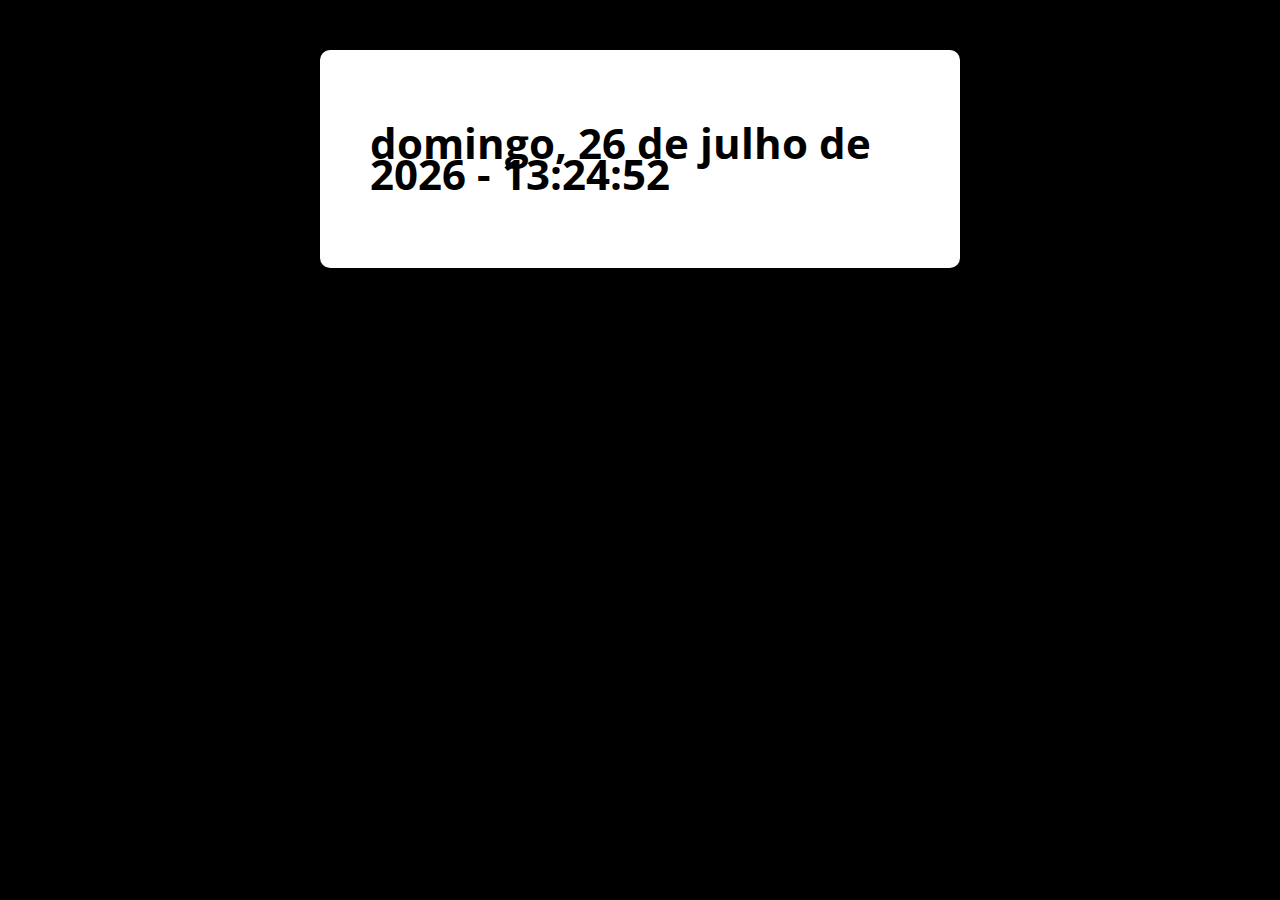
<file: Array-Date/index.html>
<!DOCTYPE html>
<html lang="pt-BR">
<head>
  <meta charset="UTF-8">
  <meta http-equiv="X-UA-Compatible" content="IE=edge">
  <meta name="viewport" content="width=device-width, initial-scale=1.0">
  <title>Modelo Padrão #BigDev</title>
  <link rel="stylesheet" href="assets/css/style.css">
</head>
<body>
  <section class="container">
    <h1>Modelo Padrão @BigDev</h1>
    <div class="resultado"></div>
  </section>
  <script src="assets/js/main.js"></script>
</body>
</html>
</file>
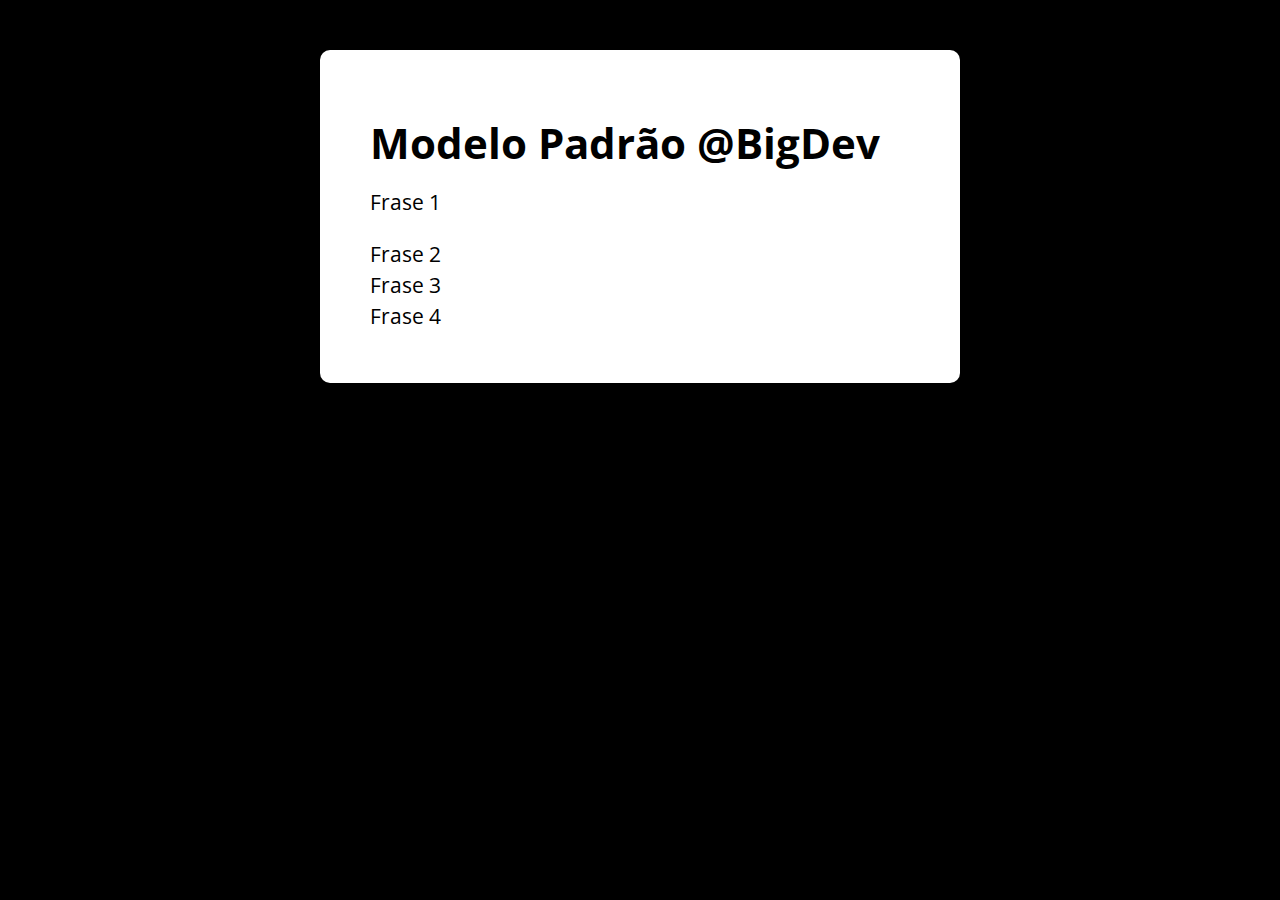
<file: Array-for/index.html>
<!DOCTYPE html>
<html lang="pt-BR">
<head>
  <meta charset="UTF-8">
  <meta http-equiv="X-UA-Compatible" content="IE=edge">
  <meta name="viewport" content="width=device-width, initial-scale=1.0">
  <title>Modelo Padrão #BigDev</title>
  <link rel="stylesheet" href="assets/css/style.css">
</head>
<body>
  <section class="container">
    <h1>Modelo Padrão @BigDev</h1>
  </section>
  <script src="assets/js/main.js"></script>
</body>
</html>
</file>
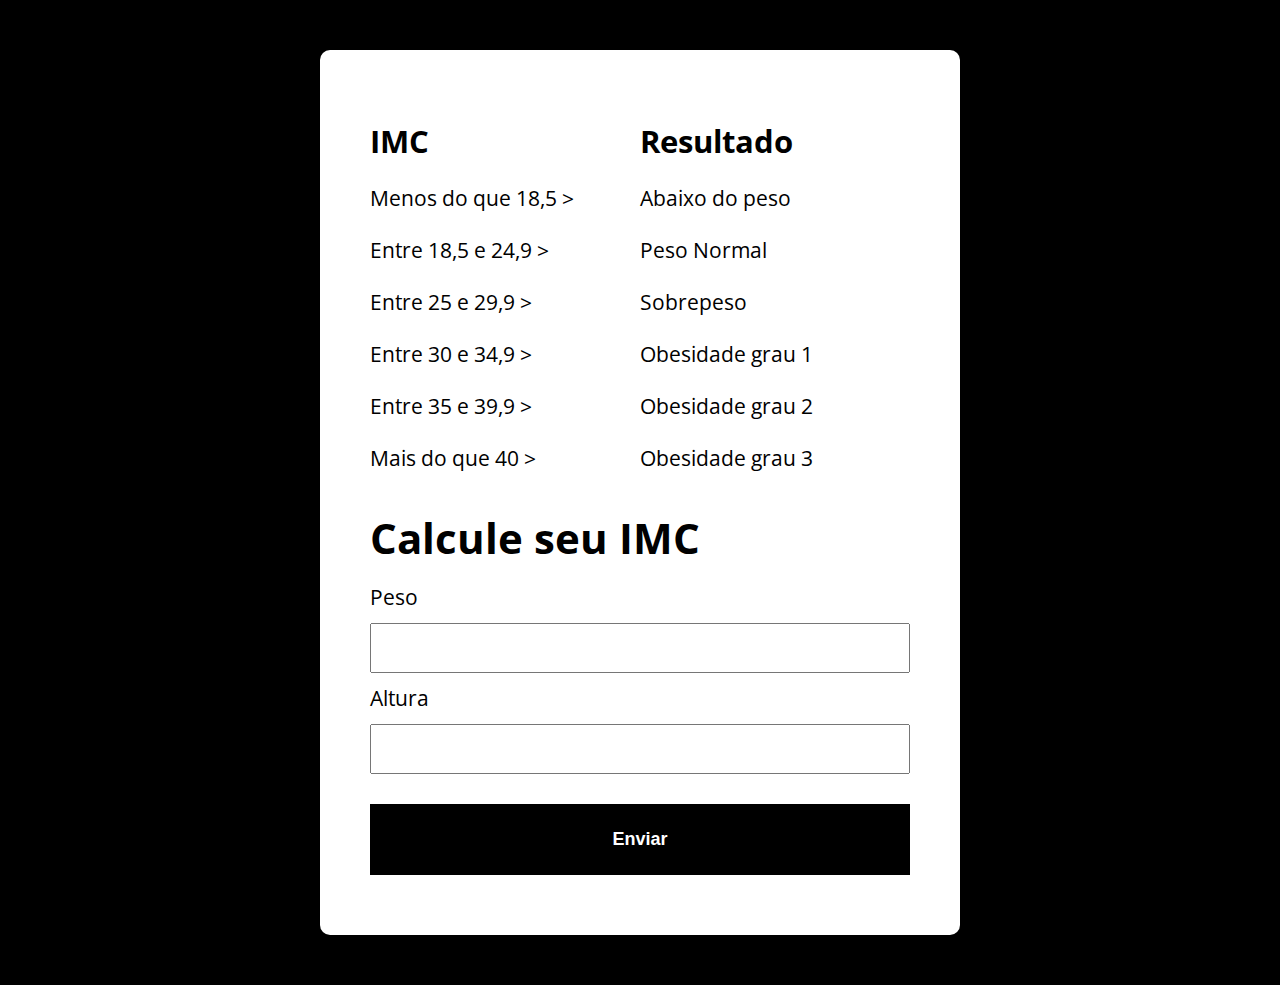
<file: Calculo-IMC/index.html>
<!DOCTYPE html>
<html lang="pt-BR">
<head>
  <meta charset="UTF-8">
  <meta http-equiv="X-UA-Compatible" content="IE=edge">
  <meta name="viewport" content="width=device-width, initial-scale=1.0">
  <title>Calculadora de IMC @BigDev</title>
  <link rel="stylesheet" href="assets/css/style.css">
</head>
<body>
  <section class="container">
    <div class="intro-content">
      <div>
        <h2>IMC</h2>
        <p>Menos do que 18,5 ></p>
        <p>Entre 18,5 e 24,9 ></p>
        <p>Entre 25 e 29,9 ></p>
        <p>Entre 30 e 34,9 ></p>
        <p>Entre 35 e 39,9 ></p>
        <p>Mais do que 40 ></p>
      </div>
      <div>
        <h2>Resultado</h2>
        <p>Abaixo do peso</p>
        <p>Peso Normal</p>
        <p>Sobrepeso</p>
        <p>Obesidade grau 1</p>
        <p>Obesidade grau 2</p>
        <p>Obesidade grau 3</p>
      </div>
    </div>
    <h1>Calcule seu IMC</h1>
    <form action="" class="form">
      <label for="input-peso">Peso</label>
      <input type="text" id="input-peso" name="input-peso">
      <label for="input-altura">Altura</label>
      <input type="text" id="input-altura" name="input-altura">
      <button type="submit">Enviar</button>
    </form>
    <div class="resultado"></div>
  </section>
  <script src="assets/js/main.js"></script>
</body>
</html>
</file>
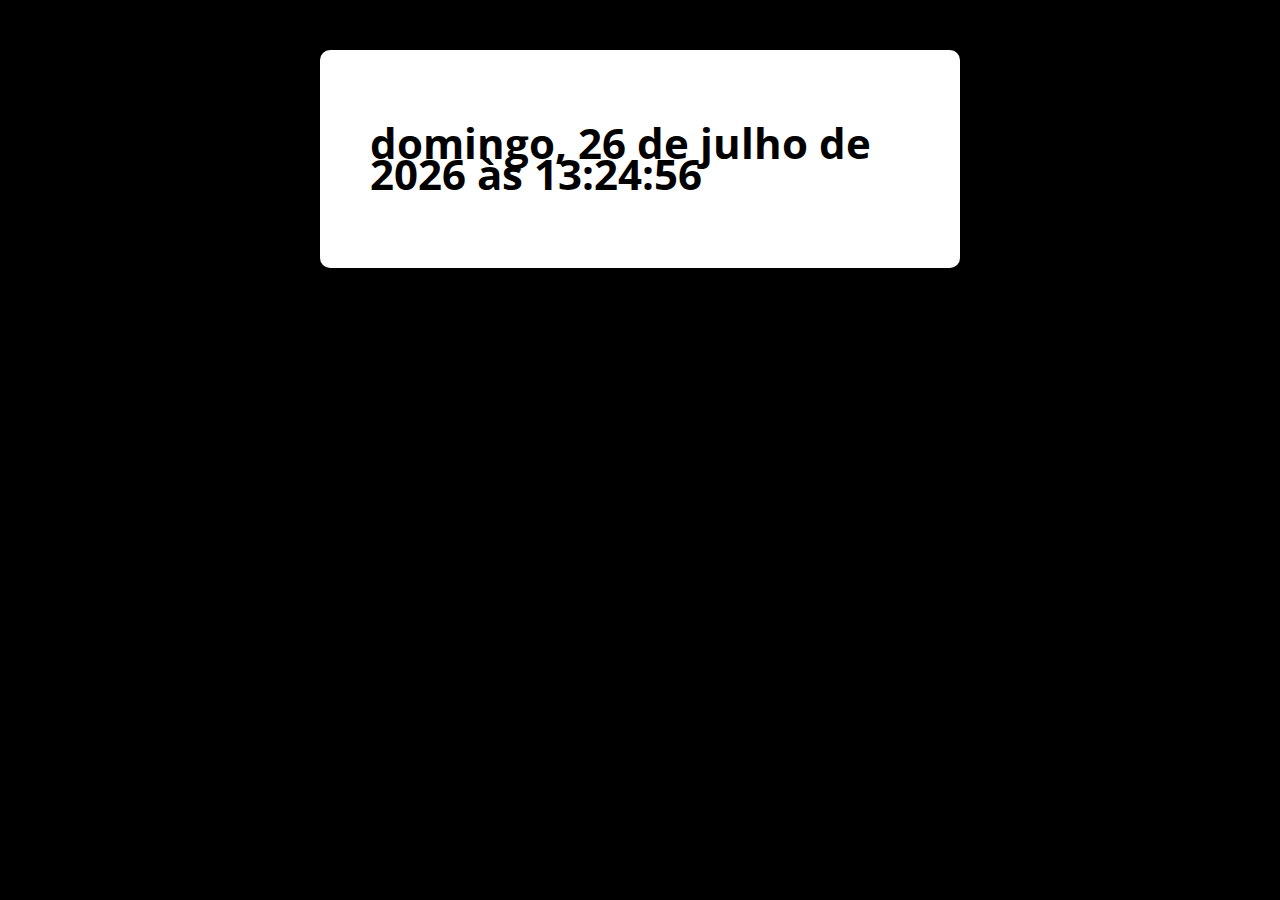
<file: Format-Date/index.html>
<!DOCTYPE html>
<html lang="pt-BR">
<head>
  <meta charset="UTF-8">
  <meta http-equiv="X-UA-Compatible" content="IE=edge">
  <meta name="viewport" content="width=device-width, initial-scale=1.0">
  <title>Data e Horário com JS #BigDev</title>
  <link rel="stylesheet" href="assets/css/style.css">
</head>
<body>
  <section class="container">
    <h1></h1>
    <div class="resultado"></div>
  </section>
  <script src="assets/js/main.js"></script>
</body>
</html>
</file>
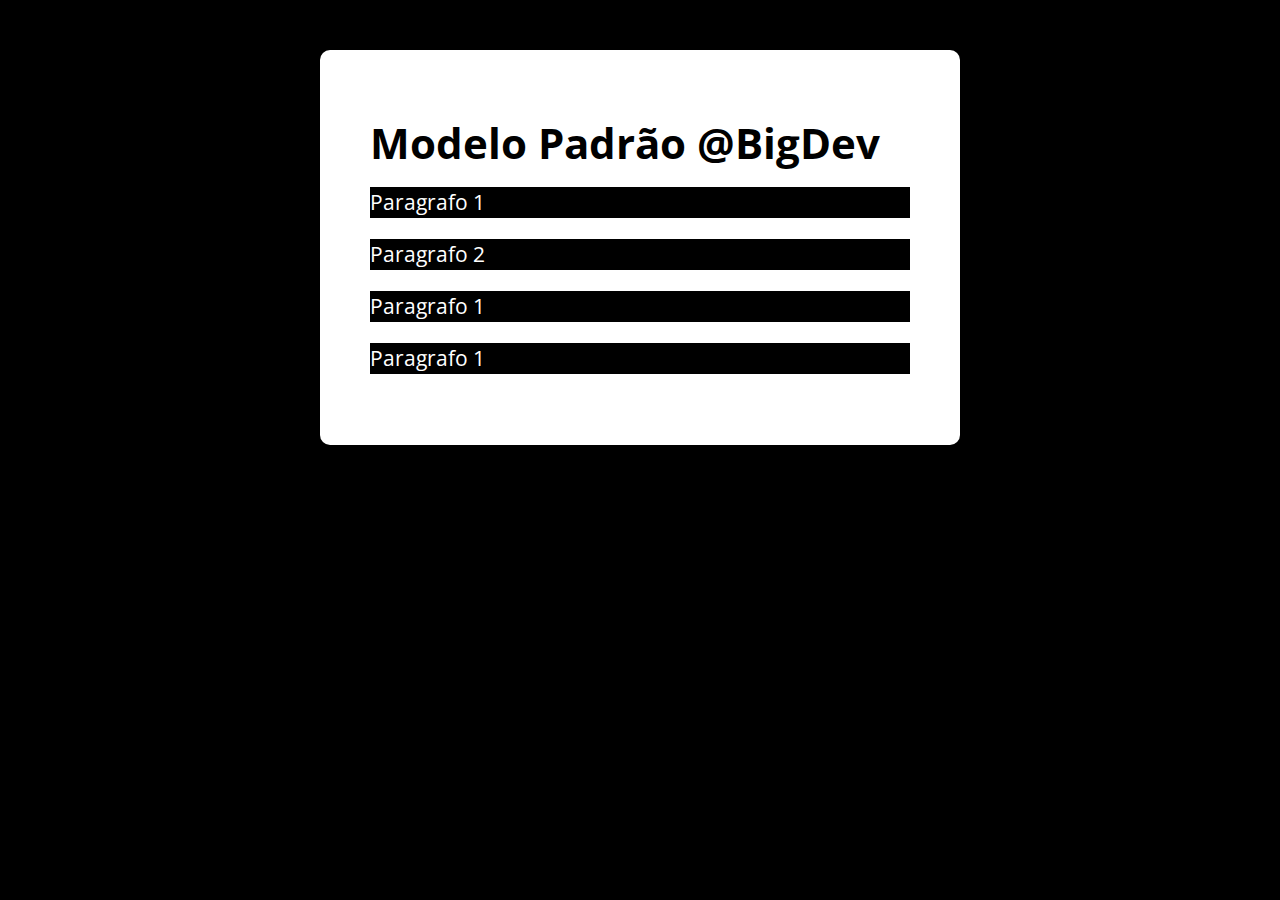
<file: Node-List/index.html>
<!DOCTYPE html>
<html lang="pt-BR">
<head>
  <meta charset="UTF-8">
  <meta http-equiv="X-UA-Compatible" content="IE=edge">
  <meta name="viewport" content="width=device-width, initial-scale=1.0">
  <title>Modelo Padrão #BigDev</title>
  <link rel="stylesheet" href="assets/css/style.css">
</head>
<body>
  <section class="container">
    <h1>Modelo Padrão @BigDev</h1>
    <div class="paragrafos">
      <p>Paragrafo 1</p>
      <p>Paragrafo 2</p>
      <p>Paragrafo 1</p>
      <p>Paragrafo 1</p>
    </div>
  </section>
  <script src="assets/js/main.js"></script>
</body>
</html>
</file>
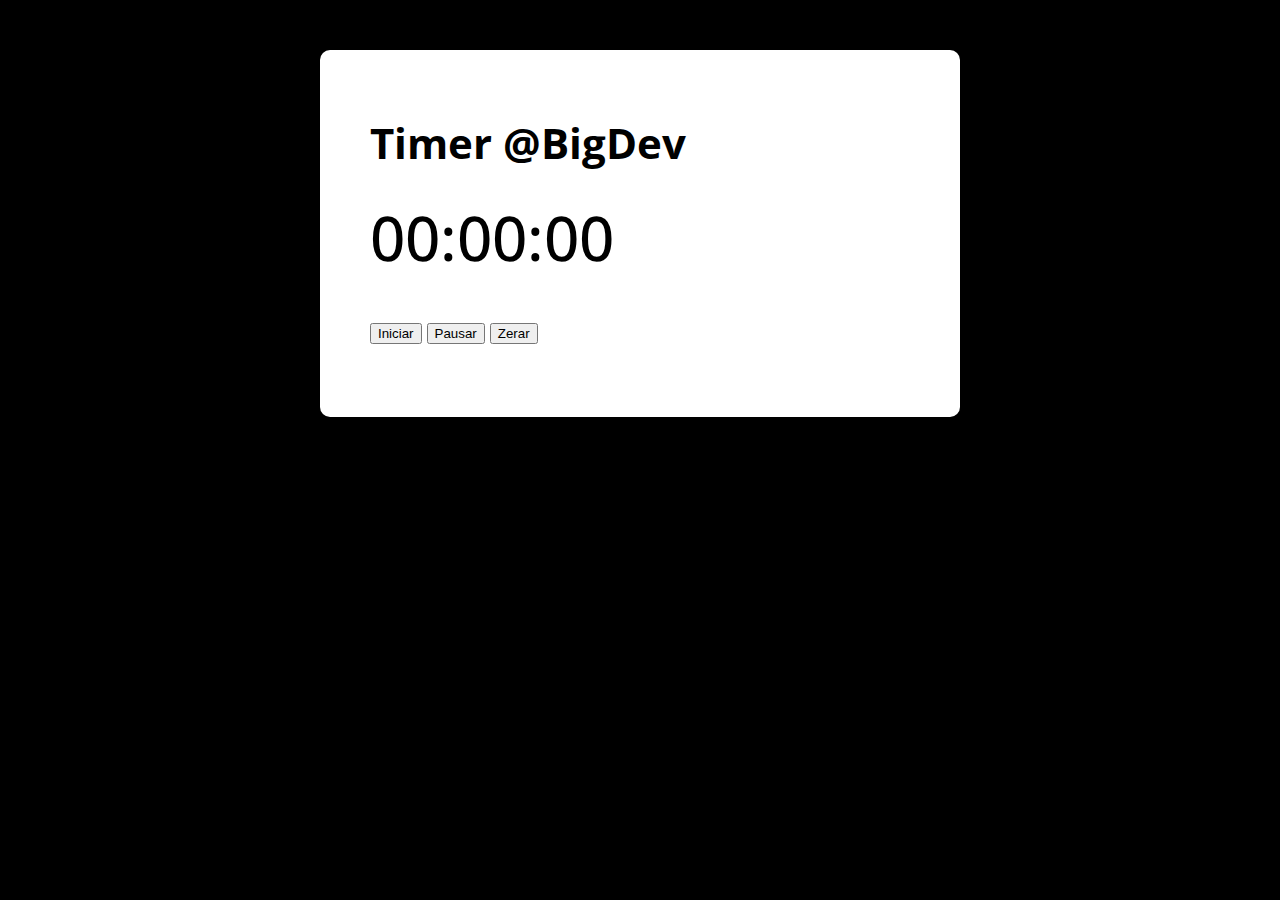
<file: Timer-setInterval/index.html>
<!DOCTYPE html>
<html lang="pt-BR">
<head>
  <meta charset="UTF-8">
  <meta http-equiv="X-UA-Compatible" content="IE=edge">
  <meta name="viewport" content="width=device-width, initial-scale=1.0">
  <title>Modelo Padrão #BigDev</title>
  <link rel="stylesheet" href="assets/css/style.css">
</head>
<body>
  <section class="container">
    <h1>Timer @BigDev</h1>
    <p class="relogio">00:00:00</p>
    <p>
      <button class="iniciar">Iniciar</button>
      <button class="pausar">Pausar</button>
      <button class="zerar">Zerar</button>
    </p>
    <div class="resultado"></div>
  </section>
  <script src="assets/js/main.js"></script>
</body>
</html>
</file>
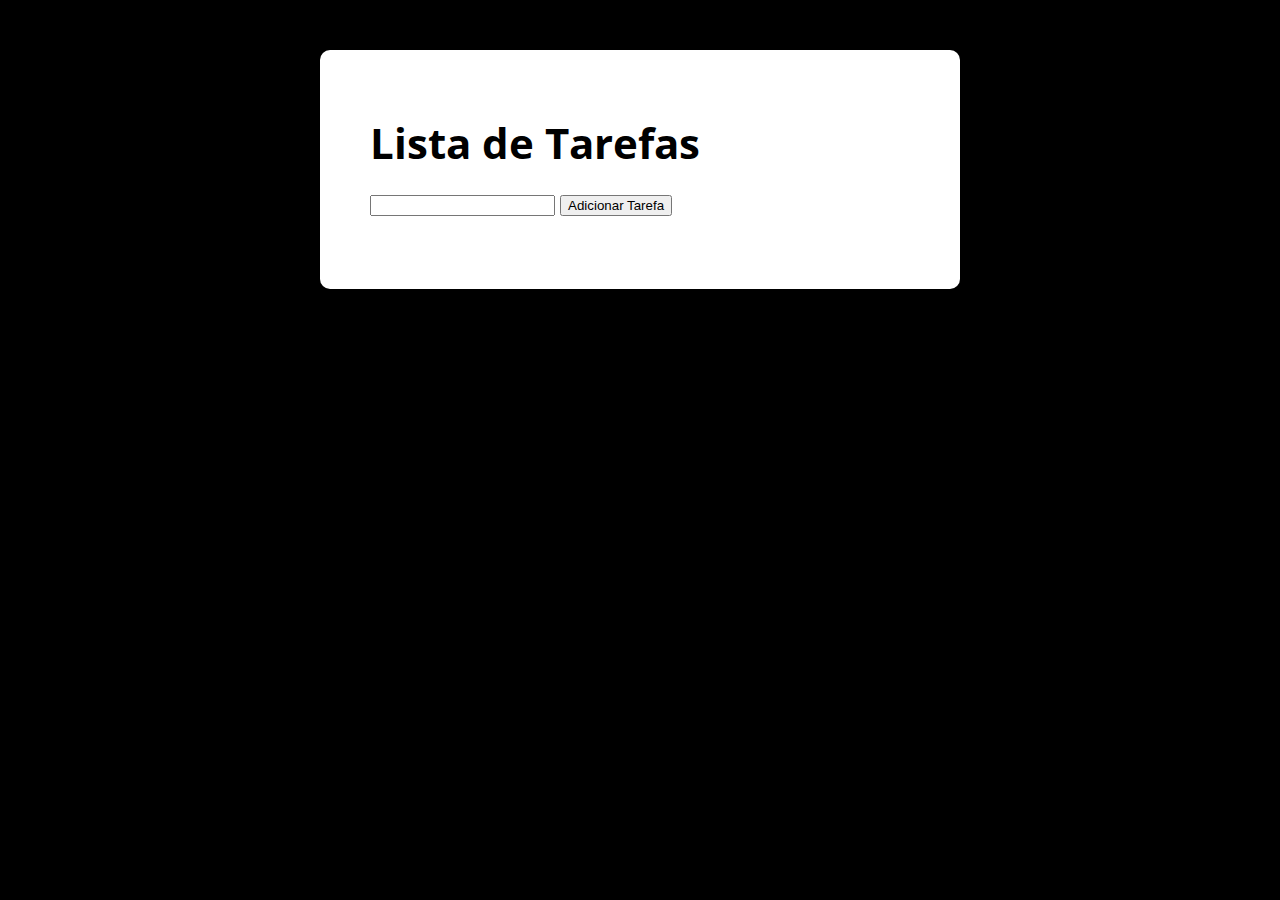
<file: To-Do-List/index.html>
<!DOCTYPE html>
<html lang="pt-BR">
<head>
  <meta charset="UTF-8">
  <meta http-equiv="X-UA-Compatible" content="IE=edge">
  <meta name="viewport" content="width=device-width, initial-scale=1.0">
  <title>Lista de Tarefas #BigDev</title>
  <link rel="stylesheet" href="assets/css/style.css">
</head>
<body>
  <section class="container">
    <h1>Lista de Tarefas</h1>
    <p>
      <input type="text" class="input-tarefa">
      <button class="btn-adicionar">Adicionar Tarefa</button>
    </p>
    <ul class="tarefas"></ul>
  </section>
  <script src="assets/js/main.js"></script>
</body>
</html>
</file>
<file: Array-Date/assets/css/style.css>
@import url('https://fonts.googleapis.com/css2?family=Open+Sans:wght@400;700&display=swap');

:root {
  --primary-color: rgb(0, 0, 0);
  --primary-color-darker: rgb(102, 100, 99);
}

* {
  box-sizing: border-box;
  outline: 0;
}

body {
  margin: 0;
  padding: 0;
  background-color: var(--primary-color);
  font-family: 'Open sans', sans-serif;
  font-size: 1.3em;
  line-height: 1.5em;
}

.container {
  background-color: white;
  border-radius: 10px;
  margin: 50px auto;
  max-width: 640px;
  padding: 50px;
}
</file>
<file: Array-for/assets/css/style.css>
@import url('https://fonts.googleapis.com/css2?family=Open+Sans:wght@400;700&display=swap');

:root {
  --primary-color: rgb(0, 0, 0);
  --primary-color-darker: rgb(102, 100, 99);
}

* {
  box-sizing: border-box;
  outline: 0;
}

body {
  margin: 0;
  padding: 0;
  background-color: var(--primary-color);
  font-family: 'Open sans', sans-serif;
  font-size: 1.3em;
  line-height: 1.5em;
}

.container {
  background-color: white;
  border-radius: 10px;
  margin: 50px auto;
  max-width: 640px;
  padding: 50px;
}
</file>
<file: Calculo-IMC/assets/css/style.css>
@import url('https://fonts.googleapis.com/css2?family=Open+Sans:wght@400;700&display=swap');

:root {
  --primary-color: rgb(0, 0, 0);
  --primary-color-darker: rgb(102, 100, 99);
}

* {
  box-sizing: border-box;
  outline: 0;
}

body {
  margin: 0;
  padding: 0;
  background-color: var(--primary-color);
  font-family: 'Open sans', sans-serif;
  font-size: 1.3em;
  line-height: 1.5em;
}

.container {
  background-color: white;
  border-radius: 10px;
  margin: 50px auto;
  max-width: 640px;
  padding: 50px;
}

form input, form label, form button {
  display: block;
  width: 100%;
  margin-bottom: 10px;
}

form input {
  font-size: 24px;
  height: 50px;
}


form input:focus {
  outline: 1px solid var(--primary-color);
}

form button {
  border: none;
  background: var(--primary-color);
  color: #fff;
  font-size: 18px;
  font-weight: 700;
  padding: 25px;
  cursor: pointer;
  margin-top: 30px;
}

form button:hover {
  background-color: var(--primary-color-darker);
}

.intro-content {
  display: flex;
  width: 100%;
}

.intro-content div {
  width: 50%;
}

.paragrafo-resultado {
  background: rgb(109, 255, 182);
  padding: 10px;
}

.bad {
  padding: 10px;
  background: rgb(255, 60, 60);
}
</file>
<file: Format-Date/assets/css/style.css>
@import url('https://fonts.googleapis.com/css2?family=Open+Sans:wght@400;700&display=swap');

:root {
  --primary-color: rgb(0, 0, 0);
  --primary-color-darker: rgb(102, 100, 99);
}

* {
  box-sizing: border-box;
  outline: 0;
}

body {
  margin: 0;
  padding: 0;
  background-color: var(--primary-color);
  font-family: 'Open sans', sans-serif;
  font-size: 1.3em;
  line-height: 1.5em;
}

.container {
  background-color: white;
  border-radius: 10px;
  margin: 50px auto;
  max-width: 640px;
  padding: 50px;
}
</file>
<file: Node-List/assets/css/style.css>
@import url('https://fonts.googleapis.com/css2?family=Open+Sans:wght@400;700&display=swap');

:root {
  --primary-color: rgb(0, 0, 0);
  --primary-color-darker: rgb(102, 100, 99);
}

* {
  box-sizing: border-box;
  outline: 0;
}

body {
  margin: 0;
  padding: 0;
  background-color: var(--primary-color);
  font-family: 'Open sans', sans-serif;
  font-size: 1.3em;
  line-height: 1.5em;
}

.container {
  background-color: white;
  border-radius: 10px;
  margin: 50px auto;
  max-width: 640px;
  padding: 50px;
}
</file>
<file: Timer-setInterval/assets/css/style.css>
@import url('https://fonts.googleapis.com/css2?family=Open+Sans:wght@400;700&display=swap');

:root {
  --primary-color: rgb(0, 0, 0);
  --primary-color-darker: rgb(102, 100, 99);
}

* {
  box-sizing: border-box;
  outline: 0;
}

body {
  margin: 0;
  padding: 0;
  background-color: var(--primary-color);
  font-family: 'Open sans', sans-serif;
  font-size: 1.3em;
  font-weight: 500;
  line-height: 1.5em;
}

.container {
  background-color: white;
  border-radius: 10px;
  margin: 50px auto;
  max-width: 640px;
  padding: 50px;
}

.relogio {
  font-size: 3em;
}

.pausado {
  color: red;
}
.zerou {
  color: rgba(255, 0, 0, 0.215);
}
</file>
<file: To-Do-List/assets/css/style.css>
@import url('https://fonts.googleapis.com/css2?family=Open+Sans:wght@400;700&display=swap');

:root {
  --primary-color: rgb(0, 0, 0);
  --primary-color-darker: rgb(102, 100, 99);
}

* {
  box-sizing: border-box;
  outline: 0;
}

body {
  margin: 0;
  padding: 0;
  background-color: var(--primary-color);
  font-family: 'Open sans', sans-serif;
  font-size: 1.3em;
  line-height: 1.5em;
}

.container {
  background-color: white;
  border-radius: 10px;
  margin: 50px auto;
  max-width: 640px;
  padding: 50px;
}
</file>
